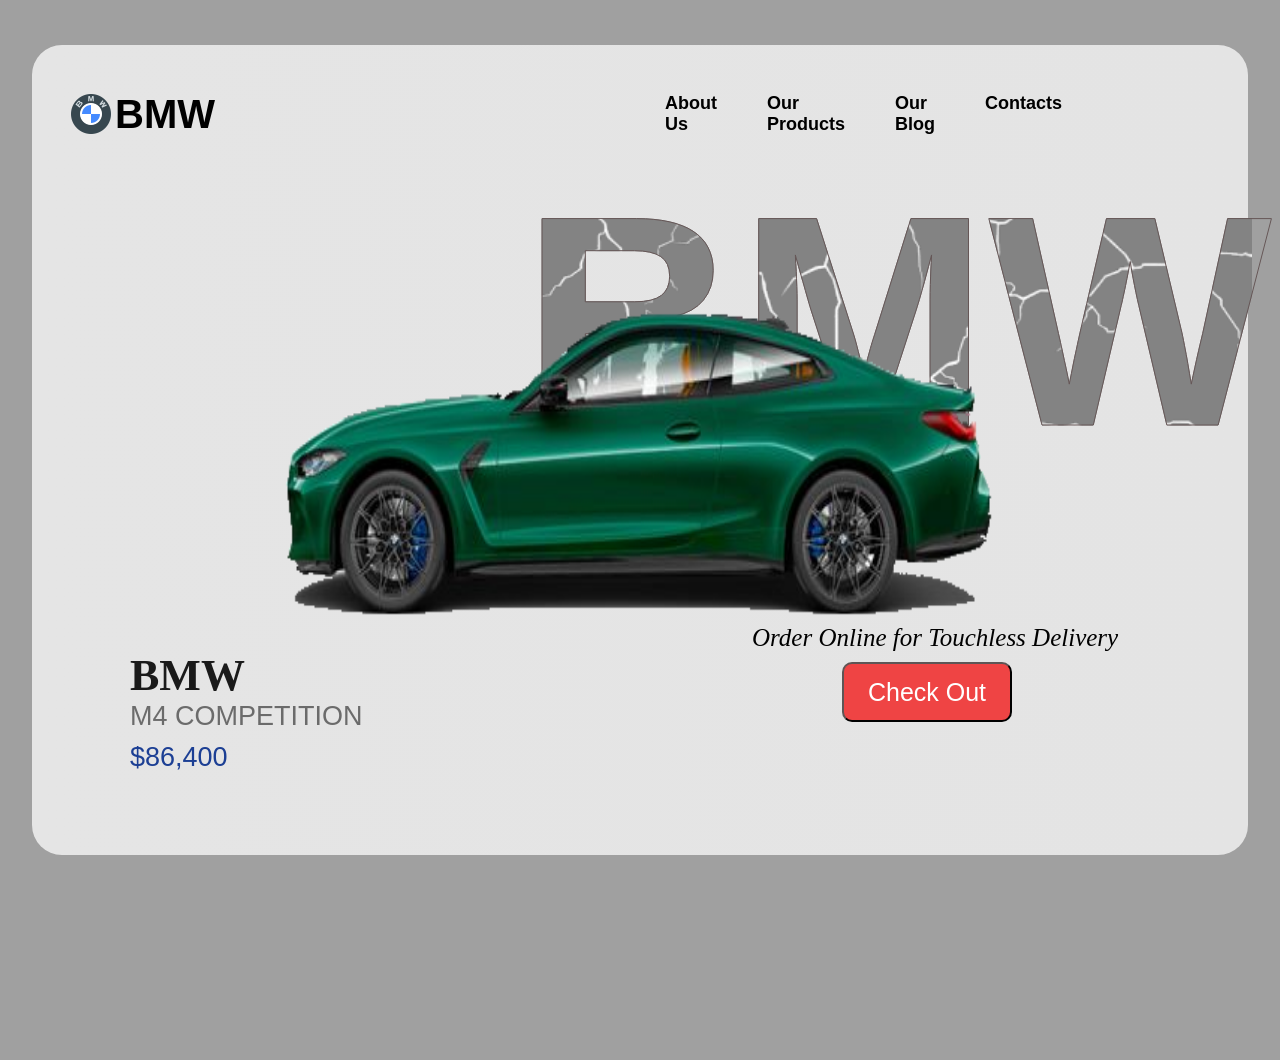
<file: FirstProject-BMW/index.html>
<!DOCTYPE html>
<html lang="en">
<head>
    <meta charset="UTF-8">
    <meta name="viewport" content="width=device-width, initial-scale=1.0">
    <title>BMW</title>
    <link rel="stylesheet" href="style.css">
</head>
<body>
    <main>
        <nav>
            <div class="point1"><img src="./car icon.png" alt=""><p>BMW</p></div>
            <div class="point2">
                <p>About Us</p>
                <p>Our Products</p>
                <p>Our Blog</p>
                <p>Contacts</p>
            </div>
            <div class="point3">
                <img src="./search emoji.png" alt="">
                <img src="./buy emoji.png" alt="">
            </div>
        </nav>
            <section class="wrap">
            <div class="name">BMW</div>
            <div><img id="car" src="./bmw-car-only.png" alt=""></div>
            </section>
            <div class="last">
                <div class="tag">
                <p>
                    <i>Order Online for Touchless Delivery</i>
                </p>
                <button class="button">Check Out</button>
            </div>
            <div class="info">
                <h1>BMW</h1>
                <p>M4 COMPETITION</p>
                <p id="price">$86,400</p>
            </div>
            </div>
    </main>
</body>
</html>
</file>
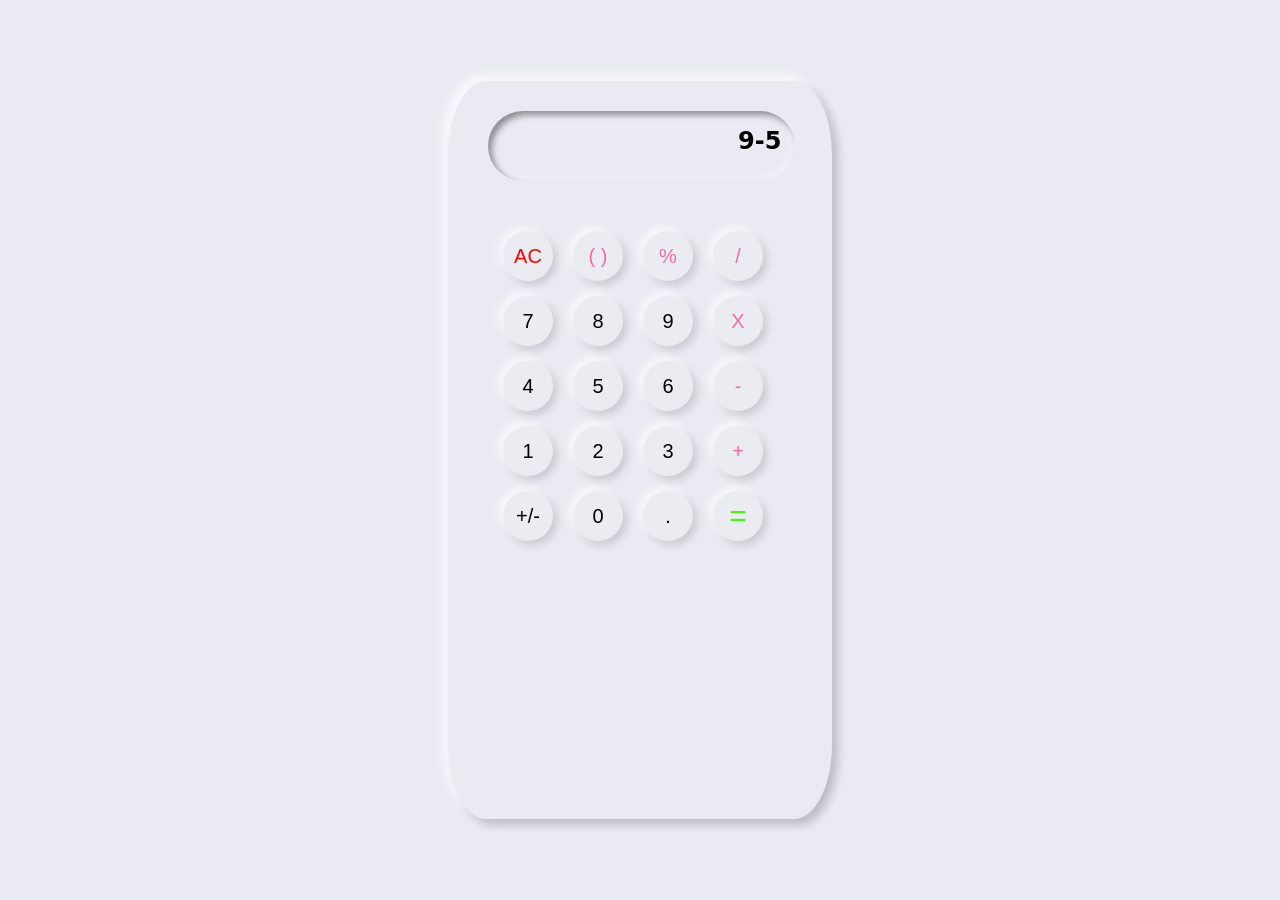
<file: SecondProject/index.html>
<!DOCTYPE html>
<html lang="en">
<head>
    <meta charset="UTF-8">
    <meta name="viewport" content="width=device-width, initial-scale=1.0">
    <title>Document</title>
    <link rel="stylesheet" href="style.css">
</head>
<body>
    <main>
        <div class="head">
            <h1>9-5</h1>
        </div>
        <div class="btns">
            <div class="point1">
                <p class="row AC">AC</p>
                <p class="row pink">( )</p>
                <p class="row pink">%</p>
                <p class="row pink">/</p>
            </div>
            <div class="points">
                <p class="row">7</p>
                <p class="row">8</p>
                <p class="row">9</p>
                <p class="row pink">X</p>
                
            </div>
            <div class="points">
                <p class="row">4</p>
                <p class="row">5</p>
                <p class="row">6</p>
                <p class="row pink">-</p>
            </div>
            <div class="points">
                <p class="row">1</p>
                <p class="row">2</p>
                <p class="row">3</p>
                <p class="row pink">+</p>
            </div>
            <div class="points">
                <p class="row">+/-</p>
                <p class="row">0</p>
                <p class="row">.</p>
                <p class="row green">=</p>
            </div>
        </div>
    </main>
</body>
</html>
</file>
<file: FirstProject-BMW/style.css>
*{
    margin: 0;
    padding: 0;
    box-sizing: border-box;
}
html,body{
    height: 100%;
    width: 100%;
    background-color: #A0A0A0;
    display: flex;
    justify-content: center;
    align-items: center;
}
main{
    background:linear-gradient(to right, #E5E5E5,#E4E4E4 );
    height: 90%;
    width: 95%;
    border-radius: 30px;
}
nav{
    display: flex;
    font-family: Arial, Helvetica, sans-serif;
    font-size: 22px;
    font-weight: 790;
    margin-top: 45px;
    margin-left: 35px;
    align-items: center;
    
}
#small{
    font-size: 10px;
    margin-right: 7px;
    
}
.point1{
    display: flex;
    align-items: center;  
    font-size: 40px;
    font-family: sans-serif;
    font-weight: 570;
}
.point2{
    margin-left: 450px;
    display: flex; 
    font-size: 18px;
    gap: 50px;
    cursor: pointer;
}
.point3{
    height: 30px;
    width: 40px;
    margin-left: 500px;
    display: flex;
    gap: 20px;
    cursor: pointer;
}
.name{
    position: relative;
    font-size: 300px;
    height: 50%;
    width: 60%;
    font-weight: 800;
    margin-left: 490px;
    margin-top: 10px;
    font-family: "Roboto Condensed", sans-serif;
    color: transparent;
    -webkit-text-stroke: 1px rgb(102, 87, 87);
    background-clip: text;
    background-image: url(crack-white.png);
    background-size: cover;
    background-position: center;
    background-color: #838383;
}
#car{
    position: absolute;
    top: -200px;
    left: 7%;
    height: 140%;
    width: 86%;
}
.tag{
    margin-left: 720px;
    margin-top: 130px;
    font-size: 25px;
    font-family: serif;
}
.button{
    margin-left: 90px;
    margin-top: 10px;
    height: 60px;
    width: 170px;
    font-size: 25px;
    border-radius: 10px;
    border-color: #0a0909;
    cursor: pointer;
    background-color: #ef4444;
    color: white;
}
.info{
    color: #1a1a1a;
    font-family: Arial Black;
    position: absolute;
    left: 130px;
    top: 650px;
    font-size: 22px;
}
.info p{
    color: #6b6b6b;
    font-size: 27px;
    font-family: "Helvetica", sans-serif;
    font-weight: 500;
}
.last{
    display: flex;
}
#price{
    margin-top: 10px;
    position: absolute;
    color: #1c3f94;
}
</file>
<file: SecondProject/style.css>
*{
    margin: 0;
    padding: 0;
    box-sizing: border-box;
}
html,body{
    height: 100%;
    width: 100%;
    background-color: #EAEAF3;
    display: flex;
    align-items: center;
    justify-content: center;
}
main{
    height: 82%;
    width: 30%;
    background-color:#EAEAF3;
    outline: none;
    border: none;
    border-radius: 10%;
    
    
}
main{
    box-shadow: -6px -6px 10px rgba(255,255,255,0.7),
                 6px 6px 10px rgba(0,0,0,0.2);
}
.head {
    display: flex;
    margin-left: 40px;
    margin-top: 30px;
    border-radius: 40px;
    height: 70px;
    width: 80%;
    font-family: system-ui, sans-serif;
    background-color: #EAEAF3;
    box-shadow: inset 4px 4px 6px rgba(0, 0, 0, 0.4),
                inset -4px -4px 6px rgba(255, 255, 255, 0.29);
}
.head h1{
    margin-top: 16px;
    margin-left: 250px; 
    font-weight: 600;
    font-size: 24px;
}
.point1{
    display: flex;
    gap: 20px;
    margin-left: 55px;
    margin-top: 50px;
}
.row{
    display: flex;
    justify-content: center;
    align-items: center;
    height: 50px;
    width: 50px;
    background-color: #EBECF2;
    outline: none;
    border: none;
    border-radius: 50px;
    box-shadow: -4px -4px 8px rgba(255,255,255,0.7),
                    4px 4px 8px rgba(0,0,0,0.15); ;
    font-family: Arial, Helvetica, sans-serif;
    font-size: 20px;  
}
.AC{
    color: red;
}
.pink{
    color: #EC6F9B;;
}
.points{
    display: flex;
    gap: 20px;
    margin-left: 55px;
    margin-top: 15px;
}
 .green{
    color: rgb(55, 255, 0);
    font-weight: 500;
    font-size: 30px;
 }
</file>
